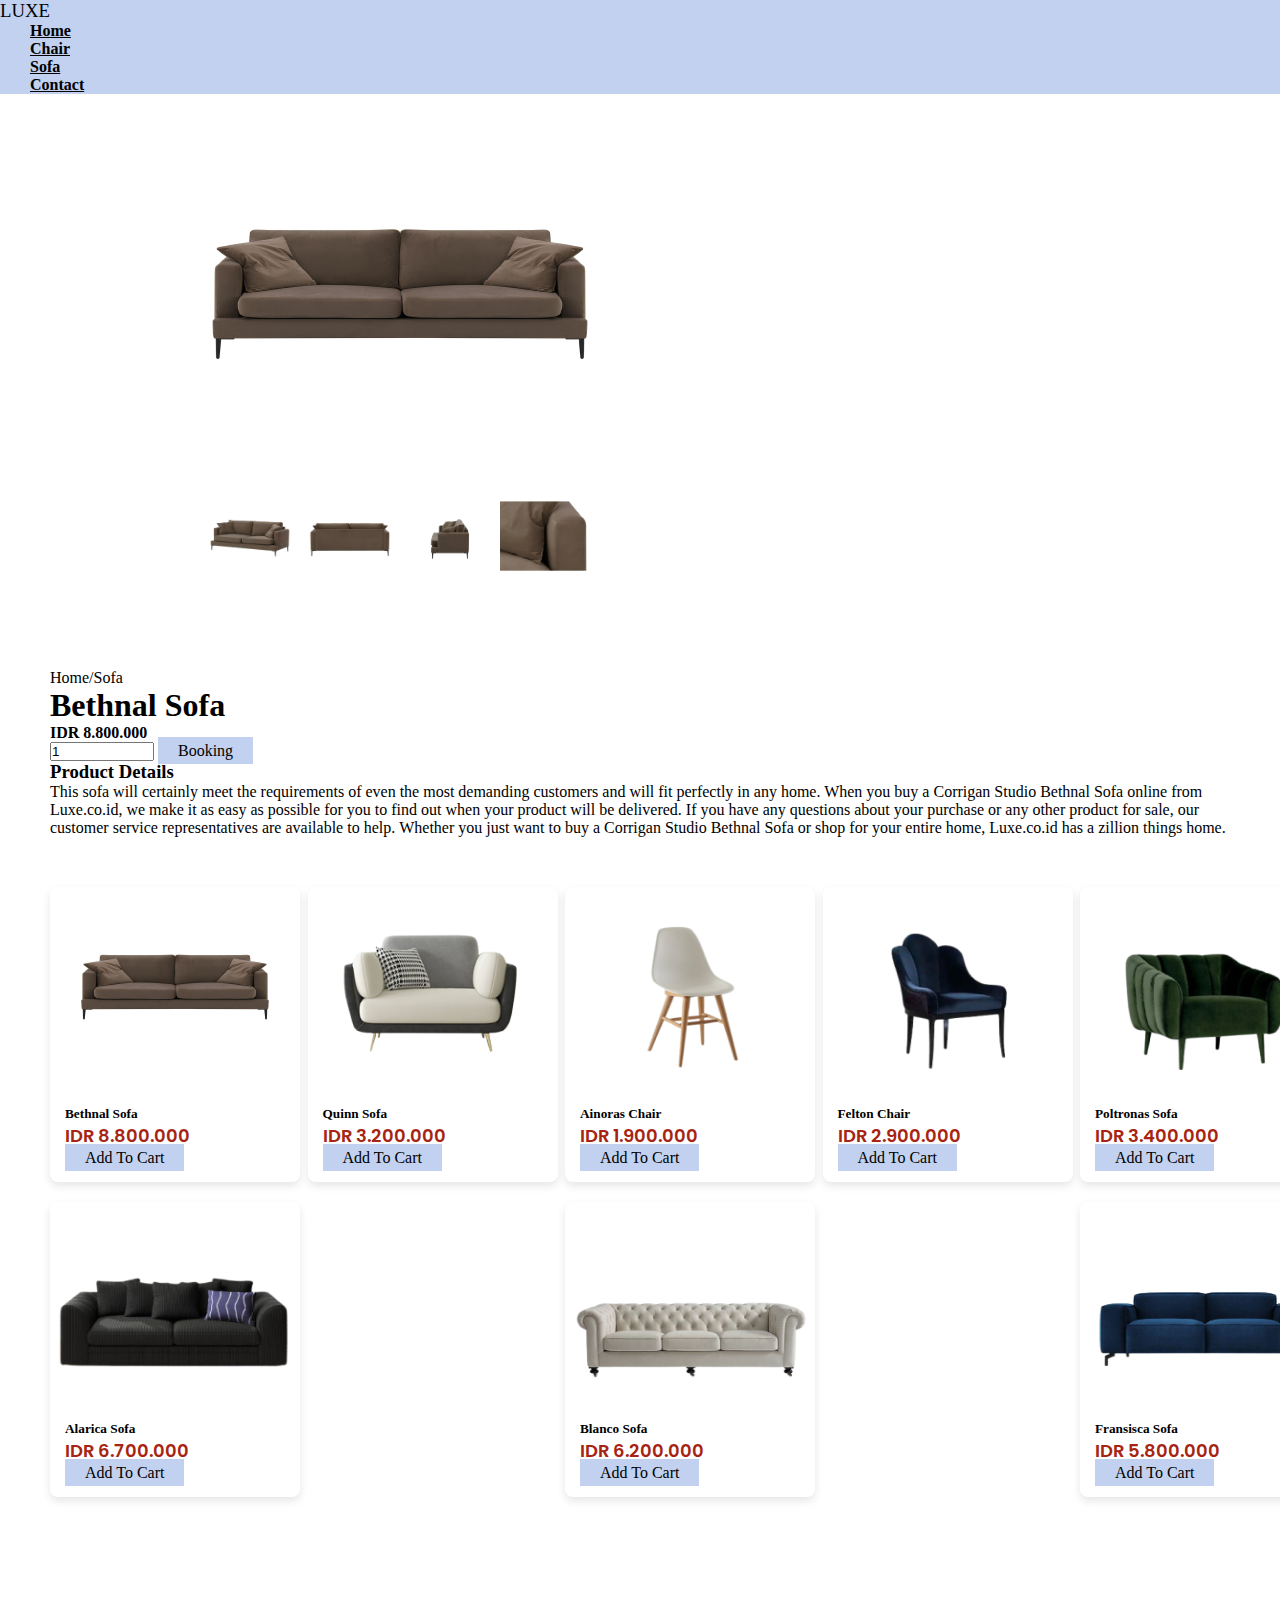
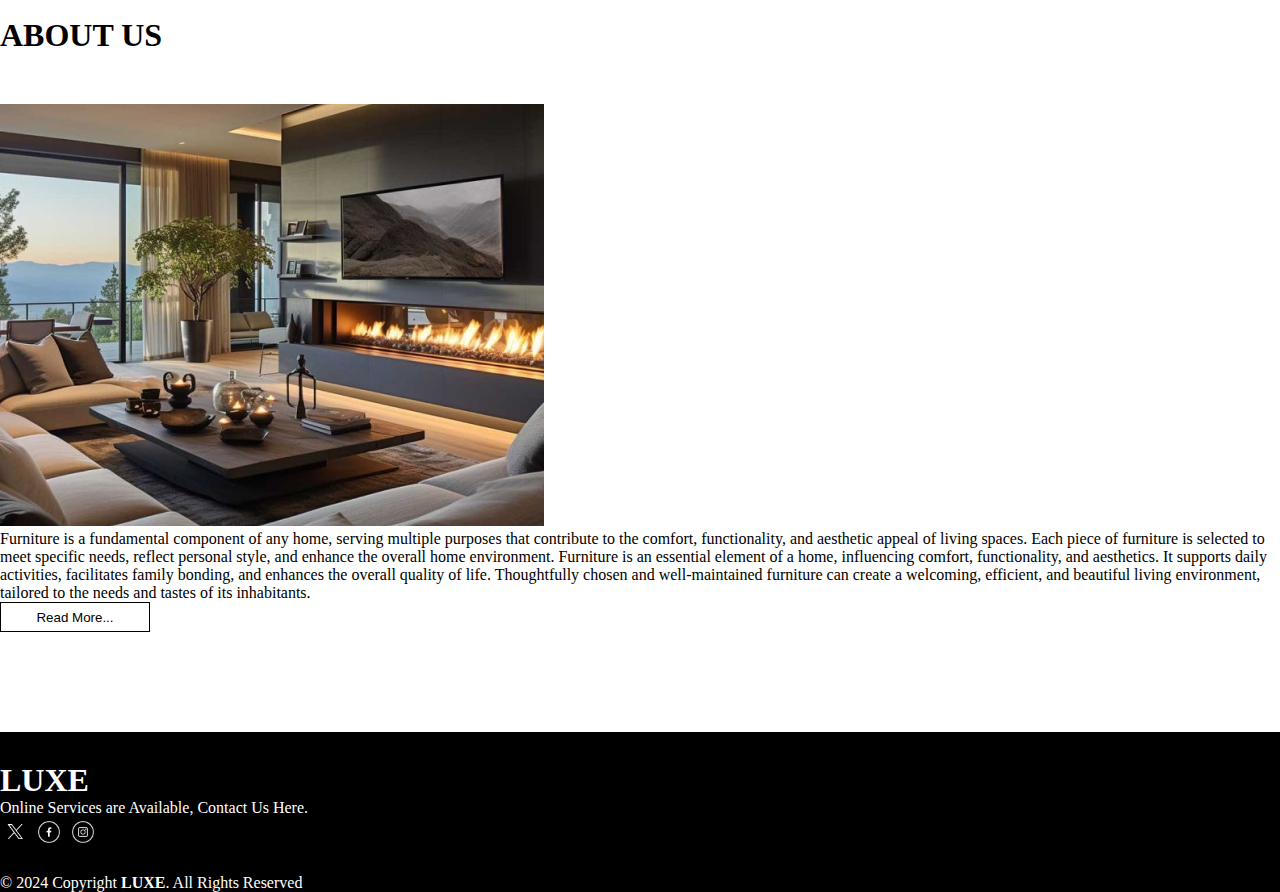
<file: detail.html>
<!DOCTYPE html>
<html lang="en">
  <head>
    <meta charset="UTF-8" />
    <meta name="viewport" content="width=device-width, initial-scale=1.0" />
    <title>Tech2etc Ecommerce Tutorial</title>
    <link rel="stylesheet" href="style.css" />
    <!-- bootstrap link -->
    <link href="https://fonts.googleapis.com/css2?family=Poppins:ital,wght@0,100;0,200;0,300;0,400;0,500;0,600;0,700;0,800;0,900;1,100;1,200;1,300;1,400;1,500;1,600;1,700;1,800;1,900&display=swap" rel="stylesheet">

    <link
      rel="stylesheet"
      href="https://cdn.jsdelivr.net/npm/bootstrap@4.6.2/dist/css/bootstrap.min.css"
      integrity="sha384-xOolHFLEh07PJGoPkLv1IbcEPTNtaed2xpHsD9ESMhqIYd0nLMwNLD69Npy4HI+N"
      crossorigin="anonymous"
    />
    <script
      src="https://code.jquery.com/jquery-3.2.1.slim.min.js"
      integrity="sha384-KJ3o2DKtIkvYIK3UENzmM7KCkRr/rE9/Qpg6aAZGJwFDMVNA/GpGFF93hXpG5KkN"
      crossorigin="anonymous"
    ></script>
    <script
      src="https://cdn.jsdelivr.net/npm/popper.js@1.12.9/dist/umd/popper.min.js"
      integrity="sha384-ApNbgh9B+Y1QKtv3Rn7W3mgPxhU9K/ScQsAP7hUibX39j7fakFPskvXusvfa0b4Q"
      crossorigin="anonymous"
    ></script>
    <script
      src="https://cdn.jsdelivr.net/npm/bootstrap@4.0.0/dist/js/bootstrap.min.js"
      integrity="sha384-JZR6Spejh4U02d8jOt6vLEHfe/JQGiRRSQQxSfFWpi1MquVdAyjUar5+76PVCmYl"
      crossorigin="anonymous"
    ></script>
  </head>
  <body>
    <!-- main content -->
    <div class="main-navbar">
      <nav class="navbar navbar-expand-md" id="navbar-color">
        <div class="container">
          <div class="logo">
            <h3>LUXE</h3>
          </div>
          <!-- Navbar links -->
          <div class="collapse navbar-collapse" id="collapsibleNavbar">
            <ul class="navbar-nav">
              <li class="nav-item">
                <a class="nav-link" href="index.html">Home</a>
              </li>
              <li class="nav-item">
                <a class="nav-link" href="#">Chair</a>
              </li>
              <li class="nav-item">
                <a class="nav-link" href="#">Sofa</a>
              </li>
              <li class="nav-item">
                <a class="nav-link" href="#">Contact</a>
              </li>
            </ul>
          </div>
        </div>
      </nav>
    </div>
    <!-- main content -->

    <!-- product details -->
    <div class="container1">
      <div class="row">
        <div class="col-12 col-md-6">
          <img src="frontend/images/dp 0.jpg" class="product-image" />
          <div class="small-images">
            <img class="dp1" src="frontend/images/dp 1.jpg" alt="" />
            <img class="dp2" src="frontend/images/dp 2.jpg" alt="" />
            <img class="dp3" src="frontend/images/dp 3.jpg" alt="" />
            <img class="dp4" src="frontend/images/dp 4.jpg" alt="" />
          </div>
        </div>
        <div class="col-12 col-md-6 detail">
          <p>Home/Sofa</p>
          <h1>Bethnal Sofa</h1>
          <h4>IDR 8.800.000</h4>
          <input type="number" value="1" />
          <a href="booking.html" class="btn add-to-cart-btn">Booking</a>
          <h3>Product Details</h3>
          <p>
            This sofa will certainly meet the requirements of even the most
            demanding customers and will fit perfectly in any home. When you buy
            a Corrigan Studio Bethnal Sofa online from Luxe.co.id, we make it as
            easy as possible for you to find out when your product will be
            delivered. If you have any questions about your purchase or any
            other product for sale, our customer service representatives are
            available to help. Whether you just want to buy a Corrigan Studio
            Bethnal Sofa or shop for your entire home, Luxe.co.id has a zillion
            things home.
          </p>
        </div>
      </div>
    </div>
    <!-- product details -->

    <!-- card container -->
    <div class="container2">
      <div class="card">
        <img
          class="card-img-top"
          src="frontend/images/dp 0.jpg"
          alt="Card image"
        />
        <div class="card-body">
          <h5 class="card-title">Bethnal Sofa</h5>
          <p>IDR 8.800.000</p>
          <a href="#" class="btn add-to-cart-btn">Add To Cart</a>
        </div>
      </div>
      <div class="card">
        <img
          class="card-img-top"
          src="frontend/images/produk 2.png"
          alt="Card image"
        />
        <div class="card-body">
          <h5 class="card-title">Quinn Sofa</h5>
          <p>IDR 3.200.000</p>
          <a href="#" class="btn add-to-cart-btn">Add To Cart</a>
        </div>
      </div>
      <div class="card">
        <img
          class="card-img-top"
          src="frontend/images/produk 3.png"
          alt="Card image"
        />
        <div class="card-body">
          <h5 class="card-title">Ainoras Chair</h5>
          <p>IDR 1.900.000</p>
          <a href="#" class="btn add-to-cart-btn">Add To Cart</a>
        </div>
      </div>
      <div class="card">
        <img
          class="card-img-top"
          src="frontend/images/produk 4.png"
          alt="Card image"
        />
        <div class="card-body">
          <h5 class="card-title">Felton Chair</h5>
          <p>IDR 2.900.000</p>
          <a href="#" class="btn add-to-cart-btn">Add To Cart</a>
        </div>
      </div>
      <div class="card">
        <img
          class="card-img-top"
          src="frontend/images/produk 5.png"
          alt="Card image"
        />
        <div class="card-body">
          <h5 class="card-title">Poltronas Sofa</h5>
          <p>IDR 3.400.000</p>
          <a href="#" class="btn add-to-cart-btn">Add To Cart</a>
        </div>
      </div>
      <div class="card">
        <img
          class="card-img-top"
          src="frontend/images/produk 6.png"
          alt="Card image"
        />
        <div class="card-body">
          <h5 class="card-title">Alarica Sofa</h5>
          <p>IDR 6.700.000</p>
          <a href="#" class="btn add-to-cart-btn">Add To Cart</a>
        </div>
      </div>
      <div class="card">
        <img
          class="card-img-top"
          src="frontend/images/produk 7.png"
          alt="Card image"
        />
        <div class="card-body">
          <h5 class="card-title">Blanco Sofa</h5>
          <p>IDR 6.200.000</p>
          <a href="#" class="btn add-to-cart-btn">Add To Cart</a>
        </div>
      </div>
      <div class="card">
        <img
          class="card-img-top"
          src="frontend/images/produk 8.png"
          alt="Card image"
        />
        <div class="card-body">
          <h5 class="card-title">Fransisca Sofa</h5>
          <p>IDR 5.800.000</p>
          <a href="#" class="btn add-to-cart-btn">Add To Cart</a>
        </div>
      </div>
    </div>

    <!-- card container -->

    <!-- about -->
    <div class="container">
      <h1 class="text-center" style="margin-top: 50px">ABOUT US</h1>
      <div class="row" style="margin-top: 50px">
        <div class="col-md-6 py-3 py-md-0">
          <img class="about" src="frontend/images/about.png" alt="" />
        </div>
        <div class="col-md-6 py-3 py-md-0">
          <p>
            Furniture is a fundamental component of any home, serving multiple
            purposes that contribute to the comfort, functionality, and
            aesthetic appeal of living spaces. Each piece of furniture is
            selected to meet specific needs, reflect personal style, and enhance
            the overall home environment. Furniture is an essential element of a
            home, influencing comfort, functionality, and aesthetics. It
            supports daily activities, facilitates family bonding, and enhances
            the overall quality of life. Thoughtfully chosen and well-maintained
            furniture can create a welcoming, efficient, and beautiful living
            environment, tailored to the needs and tastes of its inhabitants.
          </p>
          <div id="btn4"><button>Read More...</button></div>
        </div>
      </div>
    </div>
    <!-- about -->

    <!-- footer -->
    <footer id="footer">
      <h1 class="text-center">LUXE</h1>
      <p class="text-center">Online Services are Available, Contact Us Here.</p>
      <div class="icons text-center">
        <i><img src="./frontend/images/x putih.png" alt="" width="30px" /></i>
        <i><img src="./frontend/images/fb putih.png" alt="" width="30px" /></i>
        <i><img src="./frontend/images/putih ig.png" alt="" width="30px" /></i>
      </div>
      <div class="copyright text-center">
        © 2024 Copyright <strong><span>LUXE</span></strong
        >. All Rights Reserved
      </div>
    </footer>
    <!-- footer -->
  </body>

  <style>
    /* style.css */
    body,
    html {
      margin: 0;
      padding: 0;
      width: 100%;
    }
    .about {
      margin-left: -50px;
    }
    .container1 {
      padding-left: 50px;
      padding-right: 50px;
      background-color: white;
    }

    .container2 {
      background-color: #fff;
      width: 100%;
      height: auto;
      padding: 50px;
      display: flex;
      justify-content: space-between;
      align-items: center;
      flex-wrap: wrap;
    }

    .card {
      background-color: white;
      width: 250px;
      border-radius: 8px;
      overflow: hidden;
      box-shadow: 0 4px 8px rgba(0, 0, 0, 0.1);
      margin-bottom: 20px;

    }
    .card p{
      color: #A62411;
      font-family: Poppins;
      font-size: 18px;
      font-weight: 600;
      line-height: 27px;
      text-align: left;
    }

    .card img {
      width: 100%;
      height: 200px;
    }

    .card-body {
      padding: 15px;
    }

    .add-to-cart-btn {
      background-color: #c2d1ef; /* Assuming the header color is #343a40 */
      color: black;
      border: none;
      padding: 5px 20px;
      text-decoration: none;
    }

    .add-to-cart-btn:hover {
      background-color: #c2d1ef;
      color: white;
    }

    .detail {
      margin-top: 80px;
    }

    .product-image {
      width: 500px;
      height: 400px;
      margin-bottom: 3px;
      margin-left: 100px;
    }

    .small-images {
      display: flex;
      margin-left: 150px;
    }

    .small-images img {
      width: 100px;
      height: auto;
      cursor: pointer;
      margin-right: 0px; /* Add margin-right for spacing */
    }

    .small-images img:last-child {
      margin-right: 0; /* Remove margin-right for the last image */
    }
    .nav-link:hover {
      color: #1e4aa0;
    }
    input{
      width: 100px;
    }
  </style>
</html>
</file>
<file: style.css>
*{
    margin: 0;
    padding: 0;
}
/* navbar top */
.navbar-top {
    width: 100%;
    height: 10vh;
    display: flex;
    align-items: center;
    text-align: center;
    justify-content: space-between;
}
.social-link i img{
    margin-left: 10px;
    transition: 0.5s ease;
    cursor: pointer;
}
.social-link i img:hover{
    background-color: #c2d1ef;
    border-radius: 50px;
}
@media screen and (max-width:420px){
    .social-link i img{
        width: 20px;
    }
}
.logo h3{
    font-weight: bold;
        font-family: "Ramaraja", serif;
        font-weight: 400;
        font-style: normal;
      
}
@media screen and (max-width:420px){
    .logo h3{
        font-size: 20px;
    }
}
.icons i image{
    margin-left: 10px;
    cursor: pointer;
}
@media screen and (max-width:420px){
    .icons i image{
        width: 20px;
    }
}
/* navbar top */

/* main content */
.main-content {
    width: 100%;
    height: 90vh;
    background-image: url(./frontend/images/header.png);
    background-size: cover;
    background-position: 70%;
}

/* navbar */
#navbar-color{
    background-color: #c2d1ef;
}
.navbar-nav{
    margin: auto;
}
.nav-link{
    margin-left: 30px;
    font-weight: bold;
    color: black;
    transition: 0.5s ease;
    cursor: pointer;
}
.nav-link:hover{
    color: #1e4aa0;
}
/* navbar */

/* content */
.content{
    margin-top: 150px;
    margin-left: 60px;
}
.content h1{
    font-size: 50px;
}
#btn1 button{
    width: 150px;
    height: 32px;
    background: transparent;
    border: 1px solid black;
    letter-spacing: 3px;
    font-weight: bold;
    transition: 0.5s ease;
    cursor: pointer;
}
#btn1 button:hover{
    background-color:#c2d1ef;
}
@media screen and (max-width:420px){
    .content h1{
        font-size: 30px;
    }
}
/* content */
/* main content */


/* card1 */
#btn2 button {
    width: 100px;
    height: 30px;
    background: transparent;
    border: 1px solid black;
    transition: 0.5s ease;
    cursor: pointer;
}
#btn2 button:hover {
    background-color: #c2d1ef;
}
/* card1 */
/* card2 */
#tpc {
    box-shadow: 0 0 5px black;
    transition: 0.5s ease;
    cursor: pointer;
}
#tpc:hover {
    transform: translateY(-10px);
}
.card text text-center{
    color: #a62411;
}
/* card2 */

/* card3 */
#c p {
    font-weight: bold;
}
#btn3 {
    text-align: center;
}
#btn3 button{
    width: 150px;
    height: 30px;
    background: transparent;
    border: 1px solid black;
    transition: 0.5s ease;
    cursor: pointer;
}
#btn3 button:hover{
    background-color: #c2d1ef;
}
@media screen and (max-width: 895px) {
    #btn3 button {
        width: 100px;
    }
}
/* card3 */

/* about*/
#btn4 button {
    width: 150px;
    height: 30px;
    background: transparent;
    border: 1px solid black;
    transition: 0.5s ease;
    cursor: pointer;
}
#btn4 button:hover {
    background-color: #c2d1ef;
}
/* about */

/* footer */
#footer {
    width: 100%;
    background-color: black;
    margin-top: 100px;
}
#footer h1 {
    color: white;
    padding-top: 30px;
    font-family: "Ramaraja", serif;
}
#footer p {
    color: white;
}
.icons i {
    color: #c2d1ef;
    font-size: 30px;
    cursor: pointer;
}
.copyright {
    color: white;
    margin-top: 20px;
}
.crediter {
    color: white;
}
/* footer */
</file>
